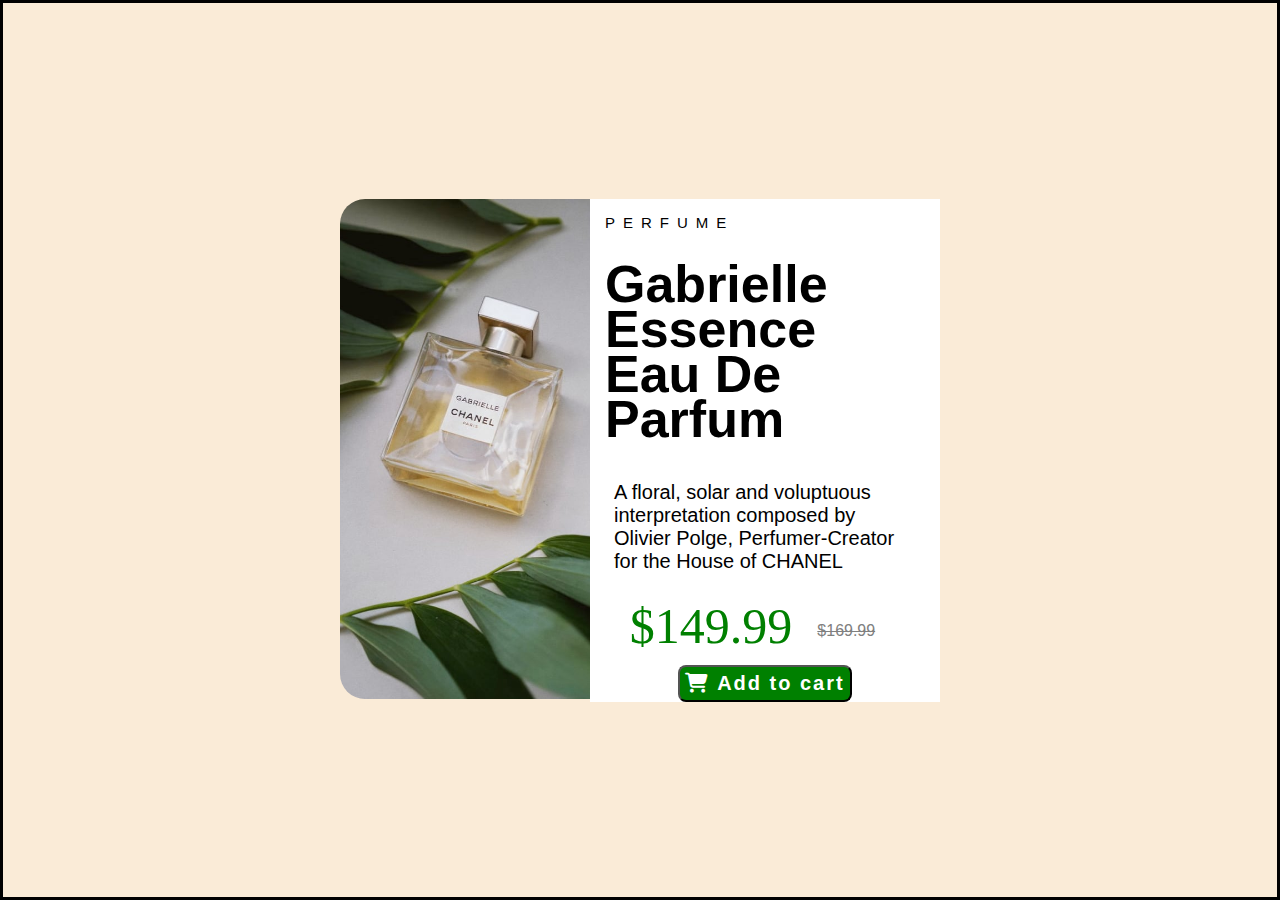
<file: PERFUME/index.html>
<!DOCTYPE html>
<html lang="en">
  <head>
    <meta charset="UTF-8" />
    <meta name="viewport" content="width=device-width, initial-scale=1.0" />
    <title>Gabrielle Essence Eau De Parfum</title>
    <link href="CSS/estilos.css" rel="stylesheet" />
    <link
      href="https://cdnjs.cloudflare.com/ajax/libs/font-awesome/6.5.1/css/all.min.css"
      rel="stylesheet"
    />
  </head>
  <body>
    <section class="card_container">
      <div class="imagen"></div>
      <div class="descripcion_container">
        <p class="nombre">Perfume</p>
        <p class="titulo">Gabrielle Essence Eau De Parfum</p>
        <p class="subtitulo">
          A floral, solar and voluptuous interpretation composed by Olivier
          Polge, Perfumer-Creator for the House of CHANEL
        </p>
        <div class="precios">
          <p class="precio1">$149.99</p>
          <p class="precio2">$169.99</p>
        </div>
        <div class="btn">
          <button class="btn_pago">
            <i class="fa-solid fa-cart-shopping"></i>
            Add to cart
          </button>
        </div>
      </div>
    </section>
  </body>
</html>
</file>
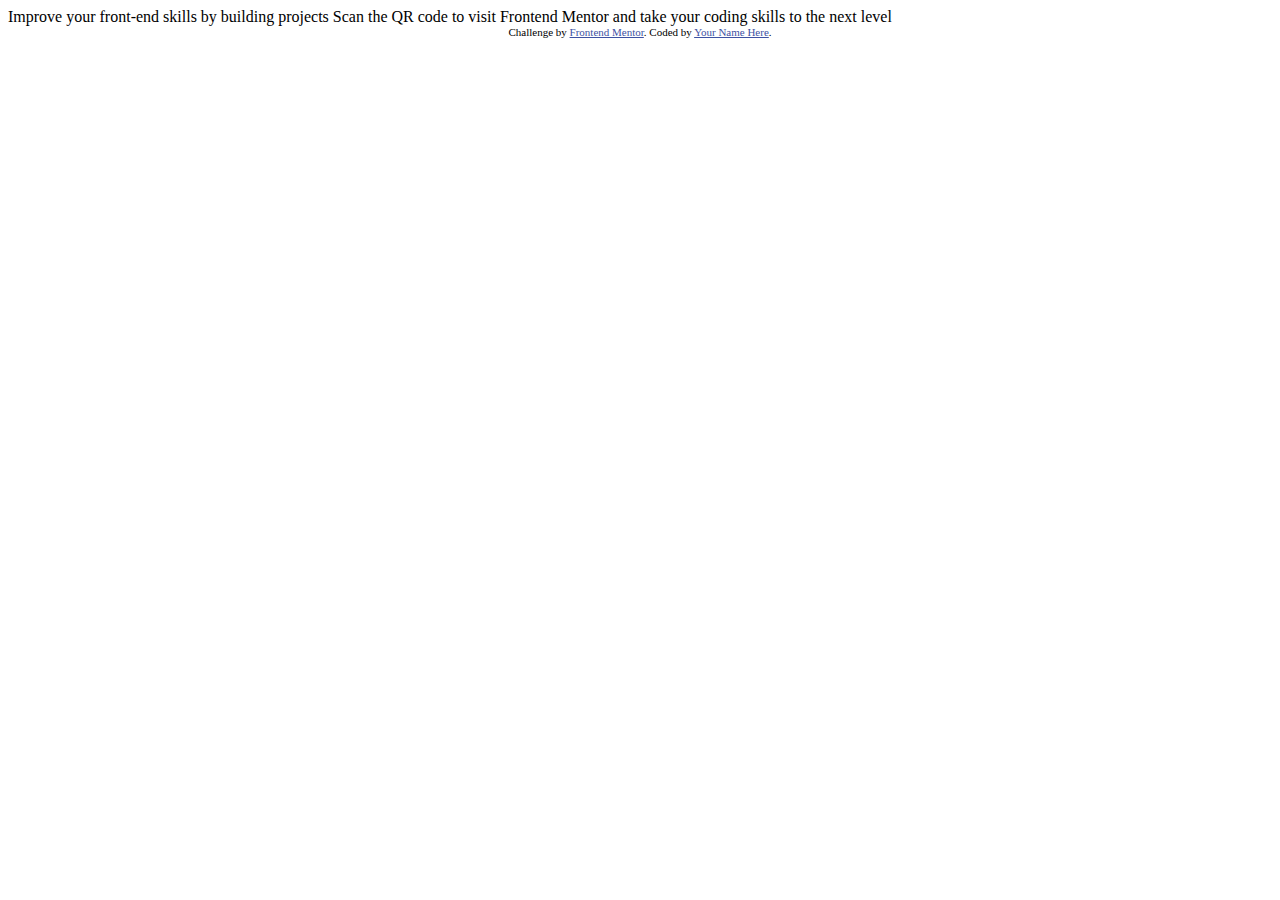
<file: qr-code-component-main/index.html>
<!DOCTYPE html>
<html lang="en">
<head>
  <meta charset="UTF-8">
  <meta name="viewport" content="width=device-width, initial-scale=1.0"> <!-- displays site properly based on user's device -->

  <link rel="icon" type="image/png" sizes="32x32" href="./images/favicon-32x32.png">
  
  <title>Frontend Mentor | QR code component</title>

  <!-- Feel free to remove these styles or customise in your own stylesheet 👍 -->
  <style>
    .attribution { font-size: 11px; text-align: center; }
    .attribution a { color: hsl(228, 45%, 44%); }
  </style>
</head>
<body>

  Improve your front-end skills by building projects

  Scan the QR code to visit Frontend Mentor and take your coding skills to the next level
  
  <div class="attribution">
    Challenge by <a href="https://www.frontendmentor.io?ref=challenge" target="_blank">Frontend Mentor</a>. 
    Coded by <a href="#">Your Name Here</a>.
  </div>
</body>
</html>
</file>
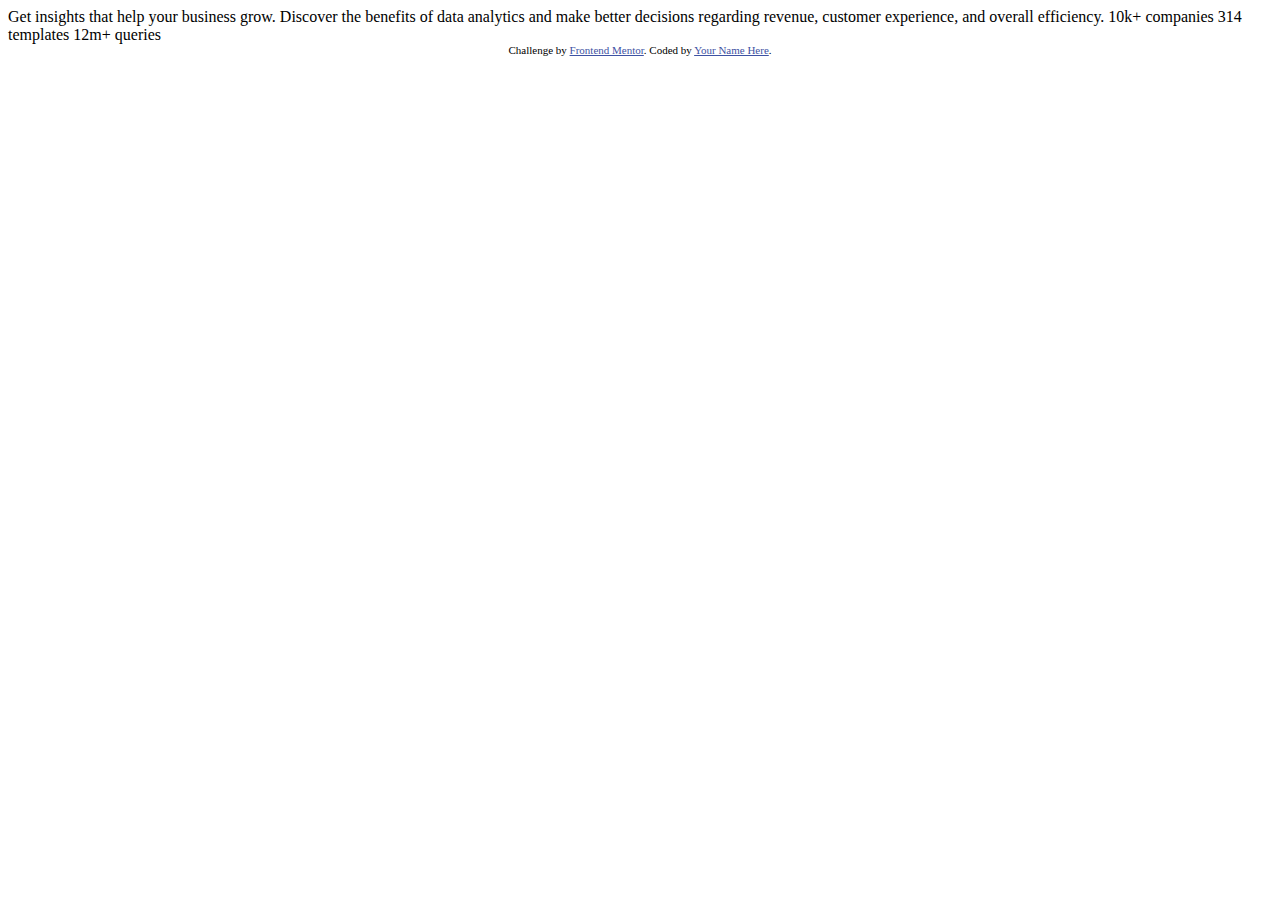
<file: stats-preview-card-component-main/index.html>
<!DOCTYPE html>
<html lang="en">
<head>
  <meta charset="UTF-8">
  <meta name="viewport" content="width=device-width, initial-scale=1.0"> <!-- displays site properly based on user's device -->

  <link rel="icon" type="image/png" sizes="32x32" href="./images/favicon-32x32.png">
  
  <title>Frontend Mentor | Stats preview card component</title>

  <!-- Feel free to remove these styles or customise in your own stylesheet 👍 -->
  <style>
    .attribution { font-size: 11px; text-align: center; }
    .attribution a { color: hsl(228, 45%, 44%); }
  </style>
</head>
<body>

  Get insights that help your business grow.

  Discover the benefits of data analytics and make better decisions regarding revenue, customer 
  experience, and overall efficiency.

  10k+ companies
  314 templates
  12m+ queries

  <div class="attribution">
    Challenge by <a href="https://www.frontendmentor.io?ref=challenge" target="_blank">Frontend Mentor</a>. 
    Coded by <a href="#">Your Name Here</a>.
  </div>
</body>
</html>
</file>
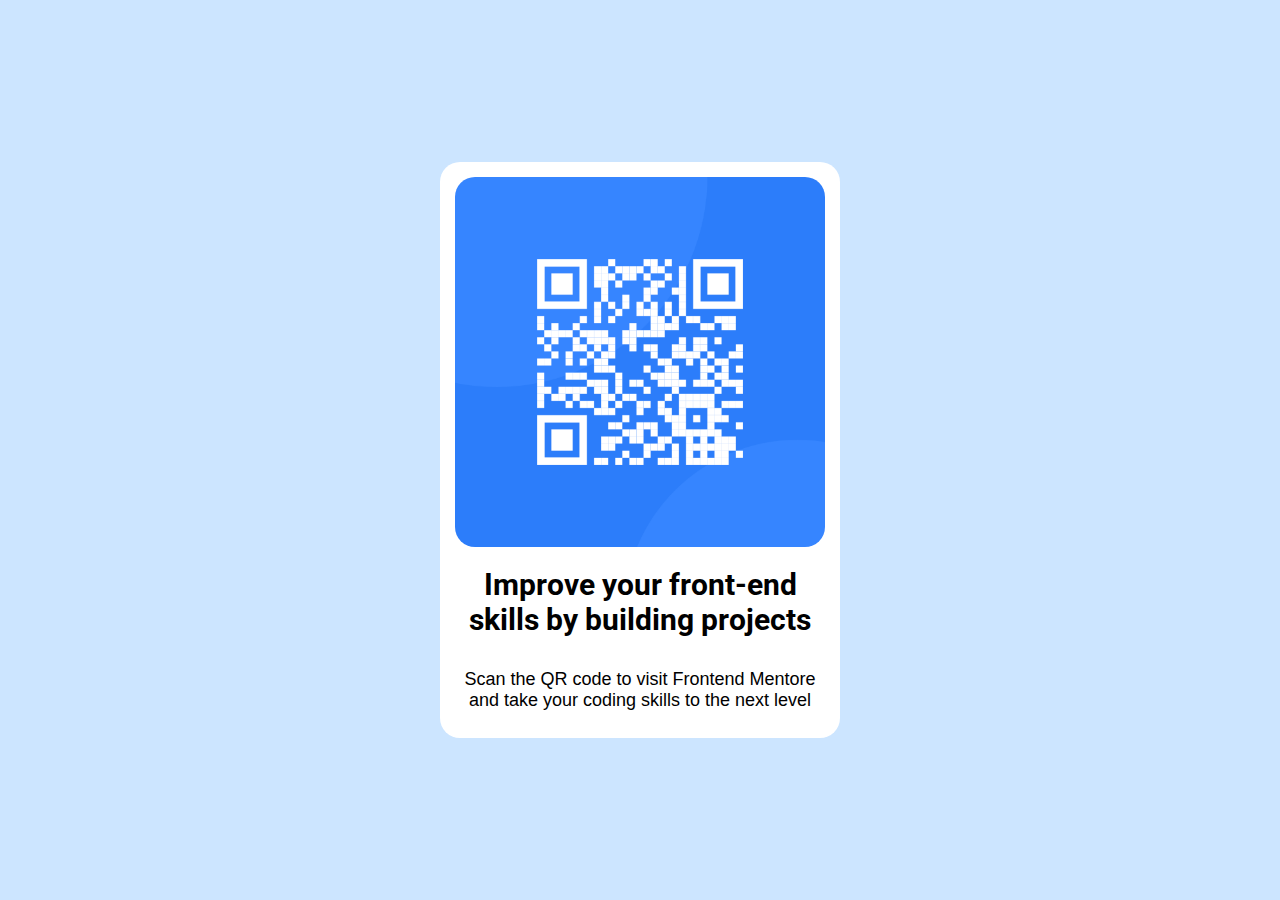
<file: qr-code-component-main/VCS/index.html>
<!DOCTYPE html>
<html lang="en">
  <head>
    <meta charset="UTF-8" />
    <meta name="viewport" content="width=device-width, initial-scale=1.0" />
    <title>QR CODE</title>
    <link href="CSS/estilos.css" rel="stylesheet" />
    <link rel="preconnect" href="https://fonts.googleapis.com" />
    <link rel="preconnect" href="https://fonts.gstatic.com" crossorigin />
    <link
      href="https://fonts.googleapis.com/css2?family=Roboto+Serif:opsz@8..144&family=Roboto:wght@300;900&family=Sofia&display=swap"
      rel="stylesheet"
    />
  </head>

  <body>
    <div>
      <img src="IMG/image-qr-code.png" alt="QR" />
      <p class="Titulo1">Improve your front-end skills by building projects</p>
      <p class="Titulo2">
        Scan the QR code to visit Frontend Mentore and take your coding skills
        to the next level
      </p>
    </div>
  </body>
</html>
</file>
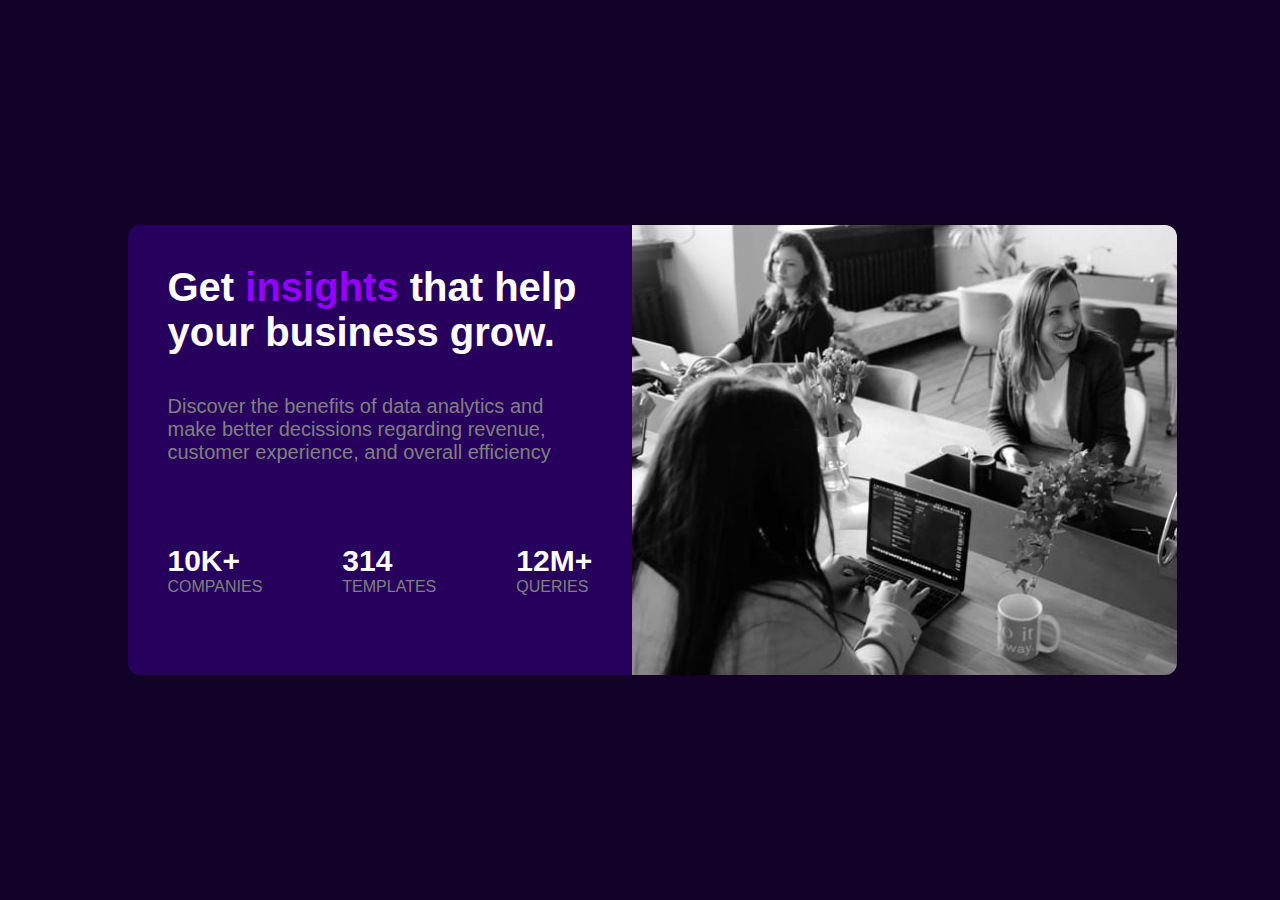
<file: stats-preview-card-component-main/VSC/index.html>
<!DOCTYPE html>
<html lang="en">
  <head>
    <meta charset="UTF-8" />
    <meta name="viewport" content="width=device-width, initial-scale=1.0" />
    <title>Stats Preview Card Component</title>
    <link href="CSS/estilos.css" rel="stylesheet" />
  </head>
  <body>
    <section class="card_container">
      <div class="contenido">
        <h1>Get <span> insights </span> that help your business grow.</h1>
        <h2>
          Discover the benefits of data analytics and make better decissions
          regarding revenue, customer experience, and overall efficiency
        </h2>
        <div class="cajas">
          <div class="cajitas"><span class="numeros">10K+</span> COMPANIES</div>
          <div class="cajitas"><span class="numeros">314</span> TEMPLATES</div>
          <div class="cajitas"><span class="numeros">12M+</span> QUERIES</div>
        </div>
      </div>
      <div class="imagen">
        <img src="images/image-header-desktop.jpg" alt="foto" />
      </div>
    </section>
  </body>
</html>
</file>
<file: PERFUME/CSS/estilos.css>
* {
  margin: 0;
  padding: 0;
  box-sizing: border-box;
  font-family: sans-serif;
}
body {
  background-color: antiquewhite;
  /* display: grid;
    place-content: center; */
  border: 3px solid black;
  height: 100vh;
  display: flex;
  justify-content: center;
  align-items: center;
}
.card_container {
  /* border: 2px solid purple; */
  width: 600px;
  display: flex;
  border-radius: 25px;
}
.imagen {
  /* width: auto; */
  border: none;
  height: 500px;
  aspect-ratio: 1/2;
  background-image: url("../IMAGES/image-product-desktop.jpg");
  background-size: cover;
  background-position: center; /*size ajusta tamaño imagen para cubrir todo el fondo. position centra el fondo en el centro*/
  border-radius: 25px 0 0 25px;
}
.descripcion_container {
  /* border: 1px solid red; */
  background-color: white;
}
.nombre {
  padding: 15px;
  text-align: left;
  letter-spacing: 8px;
  text-transform: uppercase;
  font-family: sans-serif;
  line-height: 18px;
  /* border: 1px solid blue; */
  font-family: "Lucida Sans", "Lucida Sans Regular", "Lucida Grande",
    "Lucida Sans Unicode", Geneva, Verdana, sans-serif;
  font-size: 15px;
}
.titulo {
  /* border: 1px solid cornflowerblue;  */
  font-size: 52px;
  font-family: "Gill Sans", "Gill Sans MT", Calibri, "Trebuchet MS", sans-serif;
  font-weight: bold;
  padding: 15px;
  line-height: 45px;
}
.subtitulo {
  /* border: 1px solid yellow; */
  font-size: 20px;
  font-family: "Segoe UI", Tahoma, Geneva, Verdana, sans-serif;
  padding: 24px;
  text-align: left;
}
.precios {
  display: flex;
  justify-content: center;
}
.precio1 {
  /* border: 1px solid yellowgreen; */
  font-size: 50px;
  color: green;
  font-family: Cambria, Cochin, Georgia, Times, "Times New Roman", serif;
}
.precio2 {
  /* border: 1px solid pink; */
  padding: 25px;
  text-decoration: line-through;
  color: grey;
}
.btn {
  display: flex;
  justify-content: center;
}
.btn_pago {
  padding: 5px;
  border-radius: 8px;
  background-color: green;
  color: white;
  font-family: "Gill Sans", "Gill Sans MT", Calibri, "Trebuchet MS", sans-serif;
  font-weight: bold;
  font-size: 20px;
  letter-spacing: 2px;
}
</file>
<file: qr-code-component-main/VCS/CSS/estilos.css>
* {
  margin: 0;
  padding: 0;
  box-sizing: border-box;
  font-family: sans-serif;
  background-color: RGB(204, 229, 255);
}
body {
  display: grid;
  place-items: center;
  height: 100vh;
}
div {
  display: flex;
  flex-direction: column;
  background-color: white;
  border-radius: 20px;
  padding: 15px;
  max-width: 400px;
  max-height: 1200px;
}
img {
  border-radius: 20px;
  object-fit: cover;
  width: 100%;
  height: 100%;
}
.Titulo1 {
  font-family: "Roboto", sans-serif;
  font-size: 30px;
  font-weight: bold;
  background-color: white;
  text-align: center;
  padding: 20px 0px;
}
.Titulo2 {
  background-color: white;
  font-size: 18px;
  font-family: Arial, Helvetica, sans-serif;
  text-align: center;
  padding: 12px 0px;
}
</file>
<file: stats-preview-card-component-main/VSC/CSS/estilos.css>
* {
  margin: 0;
  padding: 0;
  box-sizing: border-box;
  font-family: sans-serif;
}
body {
  background-color: rgb(19, 2, 39);
  display: grid;
  place-items: center;
  height: 100vh;
}
.card_container {
  display: flex;
  width: 1025px;
}
.contenido {
  display: flex;
  flex-direction: column;

  background-color: #27005d;
  color: white;

  border-radius: 12px 0px 0px 12px;
}
h1 {
  padding: 40px 40px 0px 40px;
  font-weight: bold;
  font-size: 40px;
}
span {
  color: #9400ff;
}
h2 {
  font-size: 20px;
  font-weight: 100;
  padding: 40px;
  color: grey;
}
.cajas {
  display: flex;
  justify-content: center;
}
.cajitas {
  padding: 40px;
  color: grey;
}
.numeros {
  font-size: 30px;
  color: white;
  font-weight: bold;
}
.imagen {
  border-radius: 0px 12px 12px 0px;
}
img {
  border-radius: 0px 12px 12px 0px;
  height: 100%;
}
</file>
